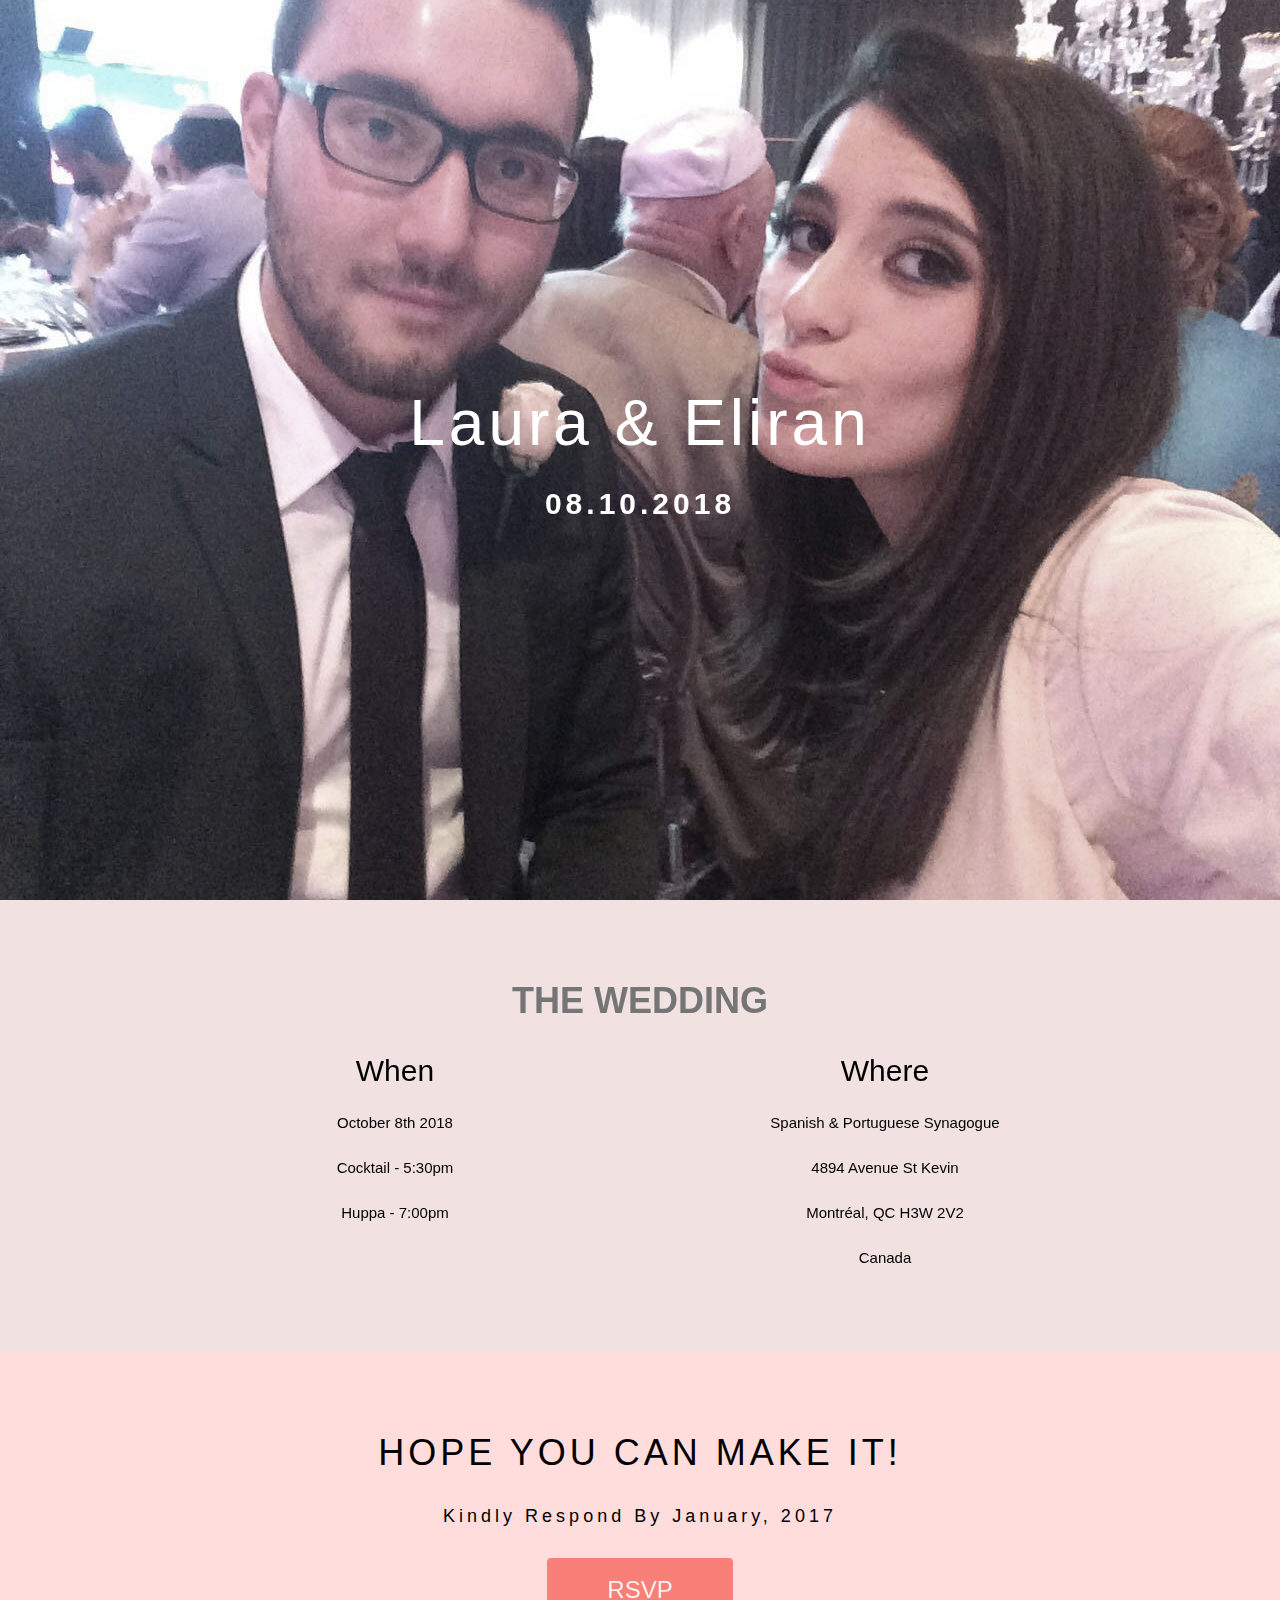
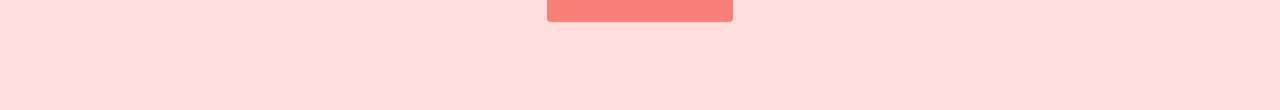
<file: index.html>
<!DOCTYPE html>
<html>
<title>W3.CSS Template</title>
<meta charset="UTF-8">
<meta name="viewport" content="width=device-width, initial-scale=1">

<style>
body,h1,h2{font-family: "Raleway", sans-serif}
body, html {height: 100%}
p {line-height: 2}
.bgimg{
    min-height: 100%;
    background-position: center;
    background-size: cover;
}
.bgimg {background-image: url("pics/img2.jpg")}
</style>

<!-- Header / Home-->
<header class="w3-display-container w3-wide bgimg w3-grayscale-min" id="home">
  <div class="w3-display-middle w3-text-white w3-center">
    <h1 class="w3-jumbo">Laura & Eliran</h1>
    <h2></h2>
    <h2><b>08.10.2018</b></h2>
  </div>
</header>

<head>
  <!-- Css -->
  <link rel="stylesheet" href="css.css">
  <link rel="stylesheet" href="w3.css">
  <!-- Libraries -->
  <script src="lib/angular.js"></script>
  <script src="lib/angular-ui-router.js"></script>
  <!-- Scripts -->
  <script src="app.js"></script>
  <script src="services.js"></script>
  <script src="homecontroller.js"></script>
</head>

<body ng-app="routerApp">
<!-- Wedding information -->
<div class="w3-container w3-padding-64 w3-pale-red w3-grayscale-min w3-center" id="wedding">
  <div class="w3-content">
    <h1 class="w3-text-grey"><b>THE WEDDING</b></h1>
     <div class="w3-half">
        <h2>When</h2>
        <p>October 8th 2018</p>
        <p>Cocktail - 5:30pm</p>
        <p>Huppa - 7:00pm</p>
      </div>
      <div class="w3-half">
        <h2>Where</h2>
        <p>Spanish & Portuguese Synagogue</p>
        <p>4894 Avenue St Kevin</p>
        <p>Montréal, QC H3W 2V2</p>
        <p>Canada</p>
      </div>
    </div>
  </div>

<!-- RSVP section -->
<div class="w3-container w3-padding-64 w3-pale-red w3-center w3-wide" id="rsvp">
  <h1>HOPE YOU CAN MAKE IT!</h1>
  <p class="w3-large">Kindly Respond By January, 2017</p>
  <p class="w3-xlarge">
    <!-- RSVP button -->
    <button onclick="document.getElementById('id01').style.display='block'" class="w3-button w3-round w3-red w3-opacity w3-hover-opacity-off" style="padding:8px 60px">
      RSVP
    </button>
  </p>
</div>

<!-- RSVP modal -->
<div id="id01" class="w3-modal" ng-controller="homectrl">
  <div class="w3-modal-content w3-card-4 w3-animate-zoom" style="padding:32px;max-width:600px">
    <div class="w3-container w3-white w3-center">
      <h1 class="w3-wide">CAN YOU COME?</h1>
      <p>We really hope you can make it.</p>

      <p>What is the total amount of people coming?</p>
      <input type="number"
             placeholder="Select number"
             ng-model="number">

        <div ng-repeat="x in num() track by $index">
            <input class="w3-input w3-border"
               type="text"
               placeholder="Name(s)"
               ng-model="namelist[$index].name">
            <input type="checkbox"
                 ng-model="namelist[$index].ischild">

          <!-- x -->
          <span class="w3-padding-16"
                class="w3-right w3-margin-right"
                style="cursor: pointer;"
                ng-click="remove($index)">&emsp; &#10060
            </span>
          <p></p>
        </div>

        <!-- Add namelist & Reset buttons -->
        <button ng-click="reset()"
                class="w3-btn w3-padding w3-red">
          Reset</button>
       <!-- Error message -->
       <p style="color: red">{{errormsg}}</p>
       
      <p><i>Sincerely, Laura & Eliran</i></p>
      <div class="w3-row">
        <div class="w3-half">
          <button onclick="document.getElementById('id01').style.display='none'; confirmation()"
                  ng-click="coming()"
                  type="button"
                  class="w3-button w3-block w3-green" >Going </button>
        </div>

        <div class="w3-half">
          <button onclick="document.getElementById('id01').style.display='none'; confirmation()"
                  ng-click="notcoming()"
                  type="button"
                  class="w3-button w3-block w3-red">Can't come</button>
        </div>
  
  
        <script>
        function confirmation () {
          alert("Thank you, your input has been saved!");
        }
        </script>
      </div>
    </div>
  </div>
</div>
</body>



</html>
</file>
<file: css.css>
/* latin-ext */
@font-face {
  font-family: 'Snell Roundhand';
  font-style: normal;
  font-weight: 400;
  src: local('Snell'), local('Snell Roundhand'), url(https://fonts.gstatic.com/s/raleway/v12/1Ptug8zYS_SKggPNyCMIT4ttDfCmxA.woff2) format('woff2');
  unicode-range: U+0100-024F, U+0259, U+1E00-1EFF, U+2020, U+20A0-20AB, U+20AD-20CF, U+2113, U+2C60-2C7F, U+A720-A7FF;
}
/* latin */
@font-face {
  font-family: 'Snell Roundhand';
  font-style: normal;
  font-weight: 400;
  src: local('Snell'), local('Snell Roundhand'), url(https://fonts.gstatic.com/s/raleway/v12/1Ptug8zYS_SKggPNyC0IT4ttDfA.woff2) format('woff2');
  unicode-range: U+0000-00FF, U+0131, U+0152-0153, U+02BB-02BC, U+02C6, U+02DA, U+02DC, U+2000-206F, U+2074, U+20AC, U+2122, U+2191, U+2193, U+2212, U+2215, U+FEFF, U+FFFD;
}
</file>
